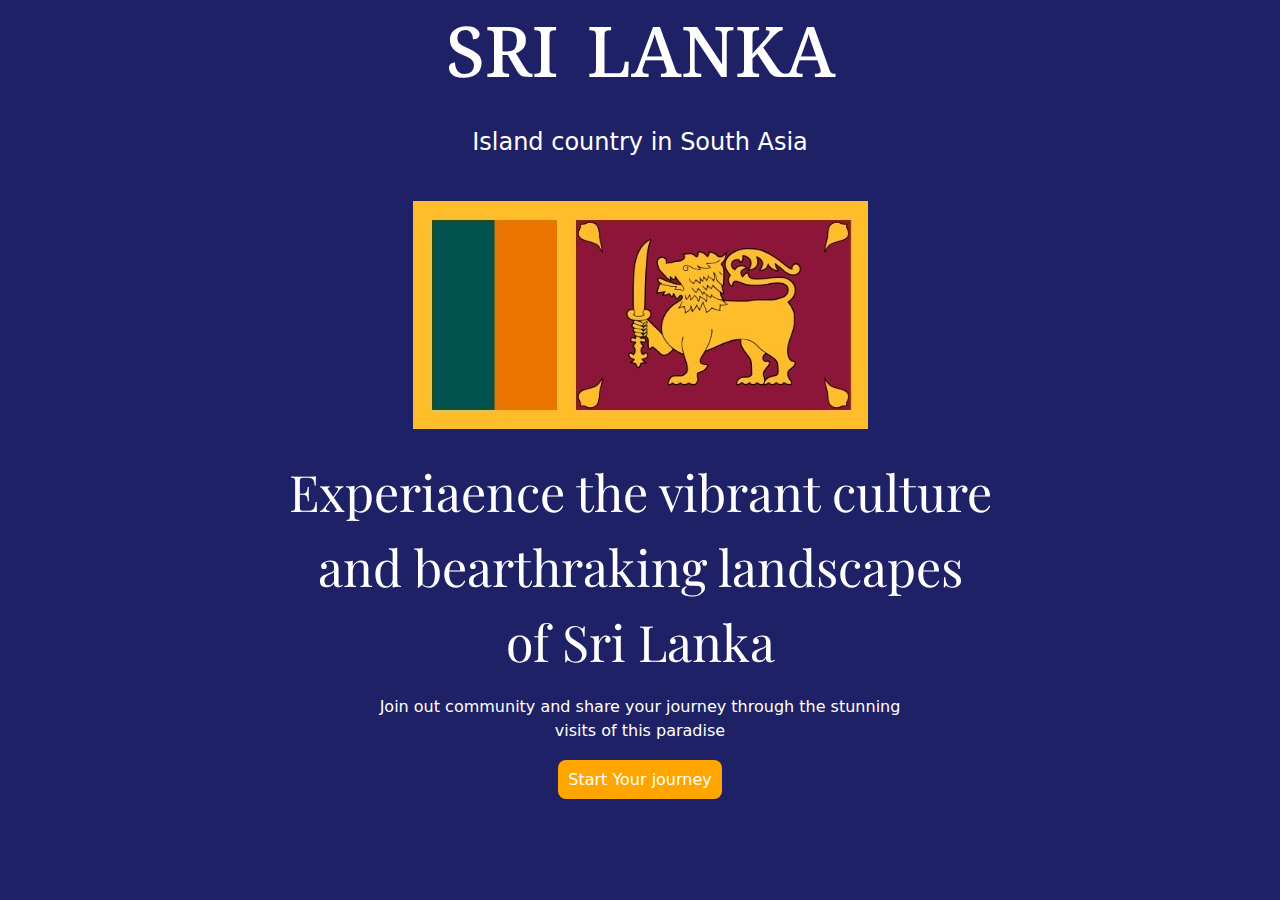
<file: index.html>
<!DOCTYPE html>
<html lang="en">

<head>
    <meta charset="UTF-8">
    <meta name="viewport" content="width=device-width, initial-scale=1.0">
    <link rel="stylesheet" href="CSS/style.css">
    <link rel="stylesheet" href="CSS/bootstrap/bootstrap.css">
    <title>Sri Lanka</title>
</head>

<body class="body">
    <div class="container">
        <div class="row">
            <center>
                <h1 class="SLtext">SRI LANKA</h1>
                <p class="secondText">Island country in South Asia</p>
                <img class="nationalFalg" src="img/naationalFlag.jpg" alt="">
                <p class="pgThird">Experiaence the vibrant culture <br> and bearthraking landscapes <br> of Sri Lanka
                </p>
                <p class="pgBeforButton">Join out community and share your journey through the stunning <br> visits of
                    this paradise</p>
                <a class="startButton" href="journey.html">Start Your journey</a>
            </center>
        </div>
    </div>
</body>

</html>
</file>
<file: CSS/style.css>
@import url('https://fonts.googleapis.com/css2?family=Noto+Serif+Oriya:wght@400..700&display=swap');
@import url('https://fonts.googleapis.com/css2?family=Bebas+Neue&family=Spicy+Rice&display=swap');
@import url('https://fonts.googleapis.com/css2?family=Playfair+Display:ital,wght@0,400..900;1,400..900&display=swap');

*{
    margin: 0%;
    padding: 0%;

}

p{
    color: white;
}
.body{
    background-color: #1f2166;
}
.SLtext{
    color: white;
    margin:20px ;
    font-family:"Noto Serif Oriya"," serif";
    font-size: 70px;
}
.nationalFalg{
margin: 25px;
}
.secondText{
    color: white;
    font-size:x-large;

}
.pgThird{
    color: white;
    font-size: 50px;
    font-family: "Playfair Display", serif;

}
.pgBeforButton{
    margin: 10px ;
    color: white;
    font-size: medium;
    margin-bottom: 25px;
}
.startButton{
    background-color: orange;
    padding: 10px;
    border-radius: 8px;
    color: white;
    text-decoration: none;
}

.introVideo{
    margin: 25px;
    width: 80%;
    border-radius: 25px;
}

.miniCards{
    margin: 10px;
    width: 400px;
    border-radius: 25px;
}

.rectangle{
    height: 200px;
    width: 350px;
    background-color: orange;
    margin: 10px;                   

}
.imgSlides{
    margin: 30px;
    border-radius: 25px;
    width: 95%;
}
.slidesText{
    font-size: x-large;
    font-family:"Playfair Display", serif ;
    margin-top : 170px; ;

}

.footerLeft{
    text-align: left;
   color: white
}

.footerRight{
    text-align: right;

}
.hr{
    color: white;
}
</file>
